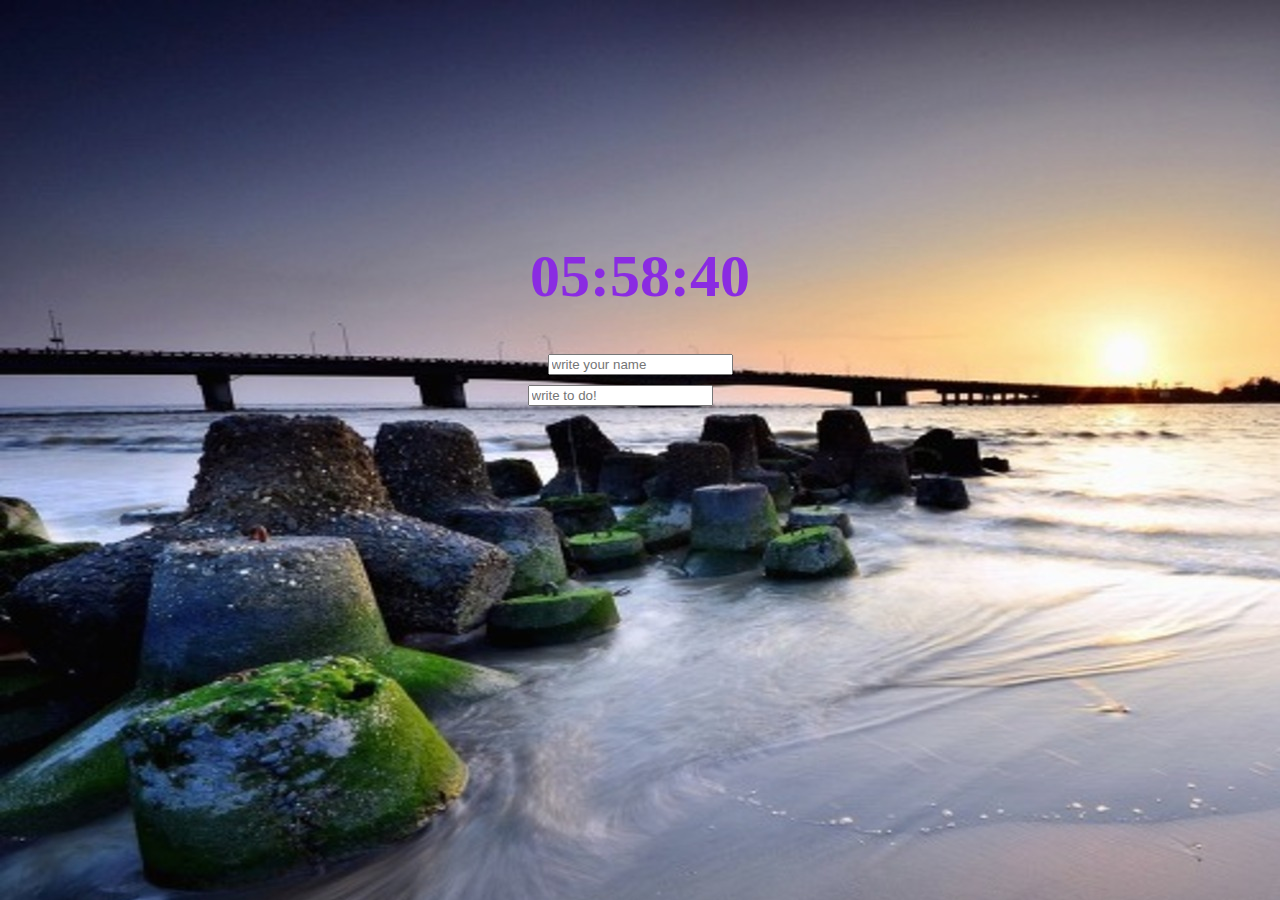
<file: index.html>
<!DOCTYPE html>
<html lang="en">
<head>
    <meta charset="UTF-8">
    <meta http-equiv="X-UA-Compatible" content="IE=edge">
    <meta name="viewport" content="width=device-width, initial-scale=1.0">
    <link rel="stylesheet" href="css/style.css">
    <title>Momentum</title>
</head>
<body>
    <div class="weather-wrapper">
        <div id="weather">
            <span></span>
            <span></span>
        </div>
    </div>
    <div class="clock-warpper">
        <div id="clock-area">
            <h1></h1>
        </div>
    </div>
    <div class="login-wrapper">
        <form id="login-form">
            <input placeholder="write your name" required />
        </form>
        <h2 id="login-user" class="hidden"></h2>
    </div>
    <div class="todo-warpper">
        <div class="todo-from-wrapper">
            <form id="todo-form">
                <input placeholder="write to do!" required /> 
            </form>
        </div>
        <div class="todo-list-warpper">
            <ul id="todo-list"></ul>
        </div>
    </div>
    
    
    <script src="js/login.js"></script>
    <script src="js/clock.js"></script>
    <script src="js/backgroundChange.js"></script>
    <script src="js/todo.js"></script>
    <script src="js/weather.js"></script>
</body>
</html>
</file>
<file: css/style.css>
html{
    width: 100%;
    height: 100%;
}

body{
    margin: 0 0;
    /* width: 1920px;
    height: 969px; */
}

.hidden {
    display: none;
}

.weather-wrapper{
    margin-top: 10px;
    margin-right: 15px;
    display: flex;
    justify-content: flex-end;
}

#weather{
    color: white;
    font-weight: bold;
    font-size: 20px;
    font-style: italic;
}

.clock-warpper{
    color: blueviolet;
    margin-top: 15%;
    /* vertical-align:middle; */
    display: flex;
    justify-content: center;
    /* align-items: center; */
    font-size: 30px;
}

.login-wrapper{
    display: flex;
    justify-content: center;
    font-size: 20px;
}

.todo-warpper{
    display: flex;
    justify-content: center;
}

.todo-from-wrapper{
    display: flex;
    align-items: center;
    justify-content: center;
}

.todo-list-warpper{
    display: flex;
    color: tomato;
    font-weight: bold;
    font-size: 20px;
    font-style: italic;
}
</file>
